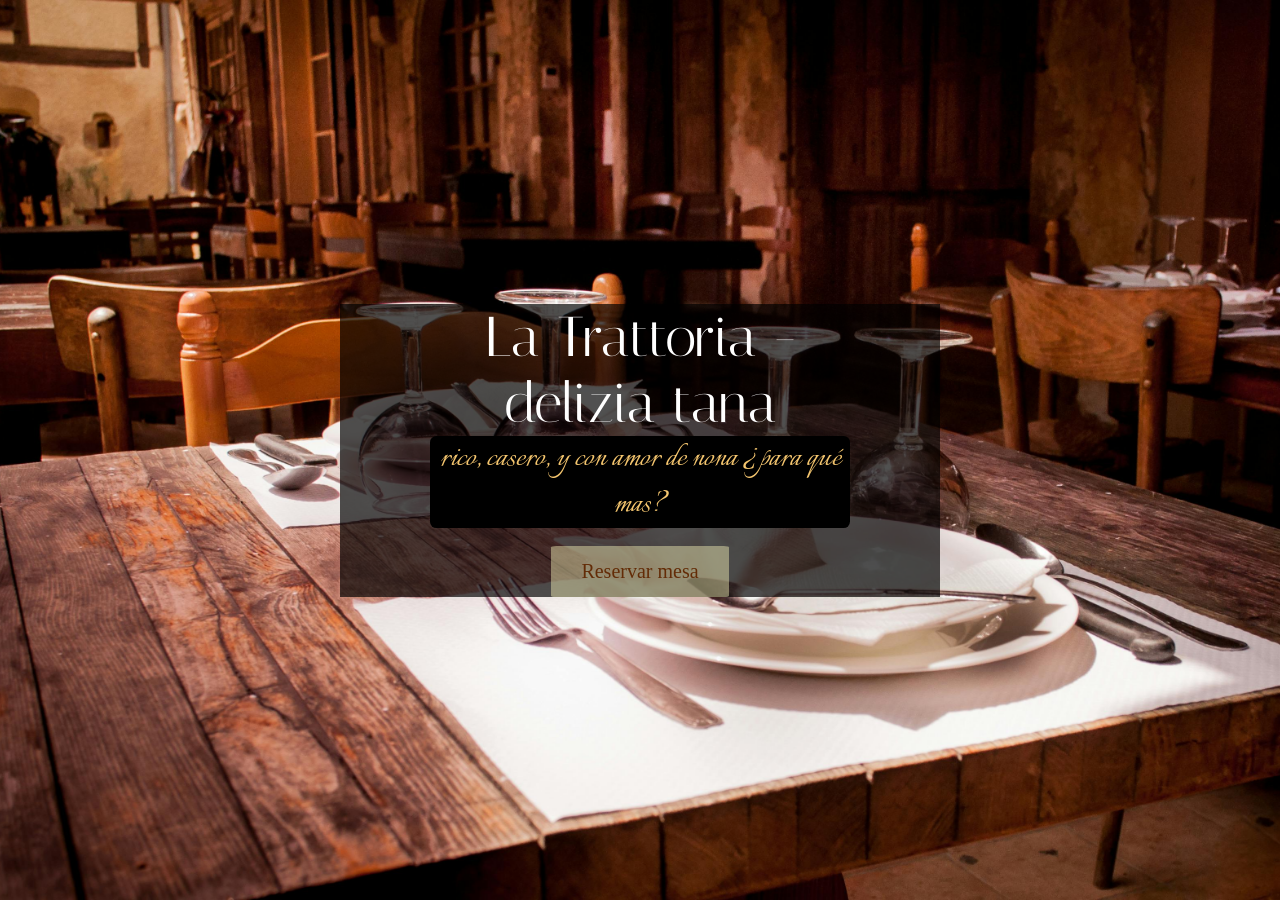
<file: index.html>
<!DOCTYPE html>
<html lang="es">
    <head>
     <meta charset="UTF-8">
     <meta name="viewport" content="width=device-width, initial-scale=1.0">
      <!-- Le dice al navegador que ajuste la pagina al ancho del dispositivo -->
      <title> 
        La Trattoria
      </title>
         <link rel="preconnect" href="https://fonts.googleapis.com">
         <link rel="preconnect" href="https://fonts.gstatic.com" crossorigin>
         <link href="https://fonts.googleapis.com/css2?family=Bree+Serif&family=Italiana&family=Italianno&family=Kaushan+Script&family=WindSong:wght@400;500&display=swap" rel="stylesheet">
            <!-- Tipografías-->    
        <link rel="stylesheet" href="inicio.css">
        <link rel="website icon" type="png" href="logo.png">
    </head>
    <body>
     <header>
        <p class="titulo">La Trattoria -  delizia tana</p>
        <p class="descripcion">rico, casero, y con amor de nona ¿para qué mas?</p>
       <a href="restaurante/restaurante.html">
        <br>
        <button>
             Reservar mesa
        </button>
        <br>
        </a>
     </header>
    </body>
</html>
</file>
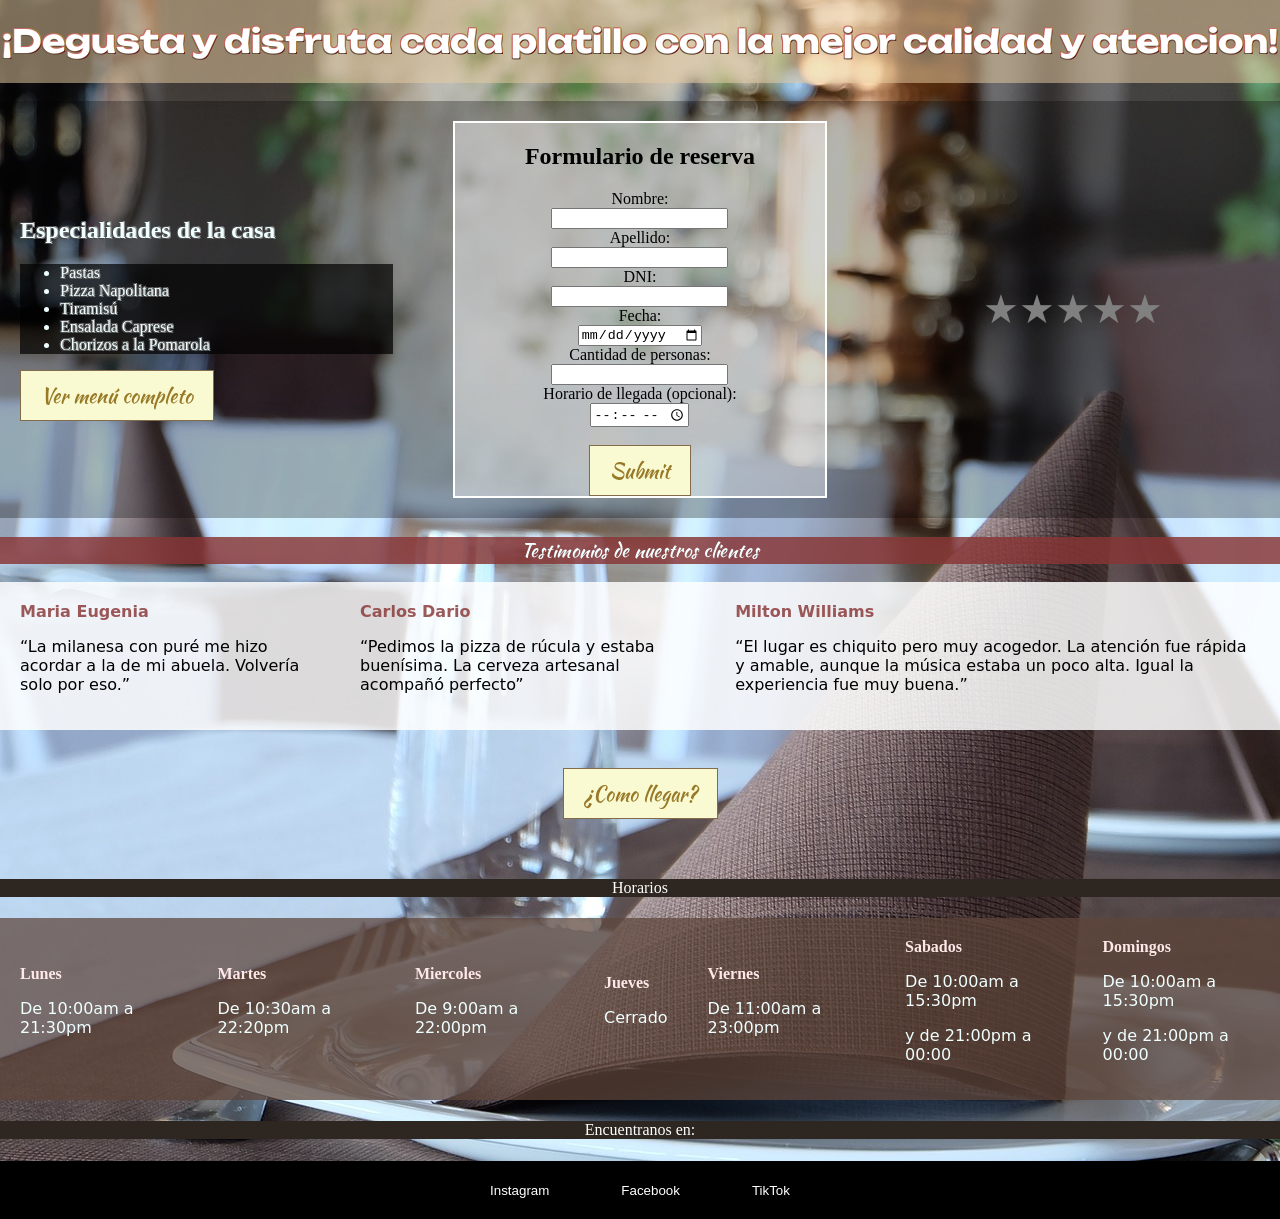
<file: restaurante/restaurante.html>
<!DOCTYPE html>
<html lang="es">
    <head>
     <meta charset="UTF-8">
     <meta name="viewport" content="width=device-width, initial-scale=1.0">
     <title> 
        La Trattoria
     </title>
     <link rel="stylesheet" href="restaurante.css">
      <link rel="website icon" type="png" href="../logo.png">

      <!-- Tipografías -->
         <link rel="preconnect" href="https://fonts.googleapis.com">
         <link rel="preconnect" href="https://fonts.gstatic.com" crossorigin>
         <link href="https://fonts.googleapis.com/css2?family=Bree+Serif&family=Italiana&family=Italianno&family=Kaushan+Script&family=Unbounded:wght@200..900&family=WindSong:wght@400;500&display=swap" rel="stylesheet">
    </head>
    <body>
      <header>
        <h1>¡Degusta y disfruta cada platillo con la mejor calidad y atencion!</h1>
      </header>
      <br>

    <article>
      <aside>
        <h2>Especialidades de la casa</h2>
         <ul>
            <li>Pastas</li>
            <li>Pizza Napolitana</li>
            <li>Tiramisú</li>
            <li>Ensalada Caprese</li>
            <li>Chorizos a la Pomarola</li>
         </ul>
         <a href="Menu/Carta.html">
        <button class="boton_menu">Ver menú completo</button>
        </a>
      </aside>

      <section>
       
       <form action="" method="post">
        <h2>Formulario de reserva</h2>
        <label for="usuario">Nombre:</label>
          <br>
         <input type="text" id="usuario" name="usuario" required>
          <br>
        <label for="apellido">Apellido:</label>
          <br>
         <input type="text" id="apellido" name="apellido" required>
          <br>
        <label for="dni">DNI:</label>
          <br>
         <input type="number" id="dni" name="dni" required>
          <br>
        <label for="fecha">Fecha:</label>
          <br>
         <input type="date" id="fecha" name="fecha" required>
          <br>
        <label for="cantidad">Cantidad de personas:</label>
          <br>
         <input type="number" id="cantidad" name="cantidad" required>
          <br>
        <label for="horario">Horario de llegada (opcional):</label>
          <br>
         <input type="time" id="horario" name="horario">
          <br>
          <br>
         <input type="submit" class="boton_menu" name="boton">
          <br>
       </form> 
      </section>

      <section class="estrellas">
       <input type="radio" name="star" id="star5"><label for="star5">★</label>
       <input type="radio" name="star" id="star4"><label for="star4">★</label>
       <input type="radio" name="star" id="star3"><label for="star3">★</label>
       <input type="radio" name="star" id="star2"><label for="star2">★</label>
       <input type="radio" name="star" id="star1"><label for="star1">★</label>
      </section>
    </article>

    <h3 class="reseñas">Testimonios de nuestros clientes</h3>
    <nav class="reseñas2">
      <div>
        <strong class="nombre">Maria Eugenia</strong>
        <p>“La milanesa con puré me hizo acordar a la de mi abuela. Volvería solo por eso.”</p>
      </div>
      <div>
        <strong class="nombre">Carlos Dario</strong>
        <p>“Pedimos la pizza de rúcula y estaba buenísima. La cerveza artesanal acompañó perfecto”</p>
      </div>
      <div>
        <strong class="nombre">Milton Williams</strong>
        <p>“El lugar es chiquito pero muy acogedor. La atención fue rápida y amable, 
          aunque la música estaba un poco alta. Igual la experiencia fue muy buena.”</p>
      </div>
    </nav>


    <br>
   <nav >
    <a href="https://maps.app.goo.gl/rwZZ2zNGSWm2uPSH7">
     <button class="boton">
      ¿Como llegar?
     </button>
    </a>
   </nav>
   <br>


   <h4 class="horarios_redes">Horarios</h4>
   <footer>
    <div>
      <strong>Lunes</strong>
      <p>De 10:00am a 21:30pm</p>
    </div>
    <div>
      <strong>Martes</strong>
      <p>De 10:30am a 22:20pm</p>
    </div>
    <div>
      <strong>Miercoles</strong>
      <p>De 9:00am a 22:00pm</p>
    </div>
    <div>
      <strong>Jueves</strong>
      <p>Cerrado</p>
    </div>
    <div>
      <strong>Viernes</strong>
      <p>De 11:00am a 23:00pm</p>
    </div>
    <div>
      <strong>Sabados</strong>
      <p>De 10:00am a 15:30pm</p>
      <p>y de 21:00pm a 00:00</p>
    </div>
    <div>
      <strong>Domingos</strong>
      <p>De 10:00am a 15:30pm</p>
      <p>y de 21:00pm a 00:00</p>
    </div>
   </footer>

   <h4 class="horarios_redes">Encuentranos en:</h4>
   <nav class="redes">
     <a href="https://www.instagram.com" target="_blank">
      <button class="sociales">Instagram</button>
     </a>
     <a href="https://www.facebook.com" target="_blank">
      <button class="sociales">Facebook</button>
     </a>
     <a href="https://www.tiktok.com" target="_blank">
      <button class="sociales">TikTok</button>
     </a>
   </nav>

    </body>
</html>
</file>
<file: inicio.css>
body{
    margin: 0;
    padding: 0;
    min-height: 100vh;
    display: flex;
    justify-content: center;
    align-items: center;
    text-align: center;

    background-image: url("fondo.jpg");
    background-position: center;
    background-repeat: no-repeat;
    background-size: cover;
    background-attachment: fixed;
}

header{
    margin: 30vh;
    background-color: rgba(0, 0, 0, 0.678);
}

p{
    margin: 10vh;
    margin-top: 0%;
    margin-bottom: 0%;
}

.titulo{
    color: white;
  font-family: "Italiana", sans-serif;
  font-weight: 400;
  font-style: normal;

}

.descripcion{
    color: rgb(245, 198, 111);
    background-color: rgb(0, 0, 0);
    font-family: "Italianno", cursive;
  font-weight: 400;
  font-style: normal;
}

button{
  font-family: Impact;
  border-color: rgb(77, 21, 21);
  background-color: rgba(230, 226, 173, 0.486);
  color: rgb(99, 44, 7);
  border-style: hidden;
  border-radius: 3%;
  transition: ease-in-out 0.6s;
}

button:hover{
    font-family: 10px;
    background-color: rgb(114, 34, 34);
    color: rgb(255, 229, 182);
    font-style: italic;
    cursor: pointer;
    border-style: solid;
    border-color: rgb(189, 113, 69);
}

button:active{
    border-radius: 30% 0% 30% 0%;
}

/*--------> TABLET <-------*/



@media (min-width: 768px) {
    .titulo{
        font-size: 3rem;
    }
    .descripcion{
        font-size: 2rem;
        border-radius: 0.1rem;
    }
    button{
        font-size: 20px;
        padding: 14px 30px;
    }
}







/*-----> DESKTOP <-----*/

@media (min-width: 1024px){
    header{
        max-width: 600px;
    }

    .titulo{
        font-size: 3.5rem;
    }

    .descripcion{
        font-size: 2.3rem;
        border-radius: 0.4rem;
    }
}
</file>
<file: restaurante/restaurante.css>
body{
    margin: 0;
    padding: 0;
   
    min-height: 100vh;
    display: flex;
    justify-content: center;
    flex-direction: column;

    background-image: url("fondo.jpg");
    background-position: center;
    background-repeat: no-repeat;
    background-size: cover;
    background-attachment: fixed;
}

header{
    display: flex;
    flex-direction: column;
    align-items: center;
    justify-content: center;
    text-align: center;
    background-color: rgba(230, 203, 162, 0.527);
    color: rgb(255, 255, 255);
     text-shadow:
    -1px -1px 0 rgb(201, 102, 102),       
     1px -1px 0 rgb(175, 128, 58), 
    -1px  1px 0 rgb(105, 90, 70),       
     1px  1px 0 rgb(105, 25, 25);    
    font-family: "Unbounded", sans-serif;
  font-optical-sizing: auto;
  font-weight: 400;
  font-style: normal;
}

aside, section{
  flex: 1;
}

article{
    display: flex;
    flex-direction: column; /* Por defecto: vertical */
    gap: 60px;
    padding: 20px;
    background-color: rgba(0, 0, 0, 0.295);
}

nav{
    display: flex;
    flex-direction: row;
    gap: 60px;
    padding: 20px;
    justify-content: center;
 }

 footer{
    display: flex;
    flex-direction: column;
    gap: 40px;
    padding: 20px;
    background-color: rgba(94, 69, 58, 0.726);
    color: azure;
 }

 .boton_menu{
  font-size: 20px;
  background-color: lightgoldenrodyellow;
  border: 1px solid rgb(129, 107, 74);
  color: rgb(151, 121, 39);
  font-family: "Kaushan Script", cursive;
  font-weight: 400;
  font-style: normal;
  transition: ease-in 0.5s;
}

.boton_menu:hover{
    border-radius: 50%;
    cursor: pointer;
}



 @media (min-width: 768px){
    article{
        flex-direction: row; /* Horizontal */
        align-items: center;
    }

    section{
        margin: 0;
        text-align: center;
    }

    .nav{
        flex-direction: column; 
        align-items: center;
    }

    footer{
        flex-direction: row;
        align-items: center;
    }

    .boton_menu{
     font-size: 20px;
     padding: 10px 20px;
    }   

    .boton{
        font-size: 20px;
     padding: 10px 20px;
    }
 }


/* ---> Estrellas de valoración <--- */

 .estrellas{
    direction: rtl; /* Invierte el orden */
    display: inline-flex;
    justify-content: center;
 }

 .estrellas input{
    display: none;
 }

 .estrellas label{
    font-size: clamp(20px, 5vw, 40px); /* (mínimo, ideal, maximo) */
    color: gray;
    cursor: pointer;
    transition: ease-in-out 0.2s;
 }

 .estrellas label:hover,  /* Colorea la estrella encima del mouse*/
 .estrellas label:hover ~ label /* Colorea las estrellas que están después */{
      color: gold;
 }

 
 .estrellas input:checked ~ label /* Colorea hasta lo seleccionado*/{
      color: gold;
 }




 /* ----> Subtitulos, botones, decoraciones, etc <---- */
 
 .reseñas{
    display: flex;
    align-items: center;
    justify-content: center;
    text-align: center;
    flex-direction: column;
    background-color: rgba(136, 54, 54, 0.829);
   font-family: "Kaushan Script", cursive;
  font-weight: 400;
  font-style: normal;
  color: azure;
 }

 .reseñas2{
   background-color: rgba(255, 255, 255, 0.836);
 }

 .boton{
    display: flex;
    align-items: center;
    justify-content: center;
    text-align: center;
    flex-direction: column;
    font-size: 20px;
    background-color: lightgoldenrodyellow;
  border: 1px solid rgb(129, 107, 74);
  color: rgb(151, 121, 39);
  font-family: "Kaushan Script", cursive;
  font-weight: 400;
  font-style: normal;
  transition: ease-in 0.5s;
 }

.boton:hover{
    border-radius: 50%;
    cursor: pointer;
}

 a{
    text-decoration: none;
 }

.horarios_redes{
    display: flex;
    align-items: center;
    justify-content: center;
    text-align: center;
    flex-direction: column;
    background-color: rgb(46, 38, 32);
    color: rgb(255, 255, 255);
     font-family: "Redressed", cursive;
  font-weight: 400;
  font-style: normal;
}

.redes{
    background-color: black;
}

.sociales{
    background-color: transparent;
    color: white;
    transition: ease-in-out 0.2s;
    border: none;
    
}

.sociales:hover{
    color: aqua;
    border: 2px solid aqua;
    cursor: pointer;
    font-style: italic;
}

form{
    background-color: rgba(255, 255, 255, 0.404);
    color: rgb(0, 0, 0);
    border: 2px solid rgb(255, 255, 255);
}


aside{
    color: azure;
    text-shadow:
    -1px -1px 0 rgb(71, 71, 71),       
     1px -1px 0 rgb(138, 138, 138), 
    -1px  1px 0 rgb(70, 70, 70),       
     1px  1px 0 rgb(136, 136, 136);
     font-family: "Redressed", cursive;
  font-weight: 400;
  font-style: normal;
}

ul{
    background-color: rgba(0, 0, 0, 0.699);
}

label{
    font-family: "Redressed", cursive;
  font-weight: 400;
  font-style: normal;
}

.nombre{
    font-family: "Oleo Script", system-ui;
  font-weight: 700;
  font-style: normal;
  color: rgba(136, 54, 54, 0.829);
}

p{
    font-family: "Oleo Script", system-ui;
  font-weight: 400;
  font-style: normal;
}

strong{
    color: rgb(255, 232, 232);
}
</file>
